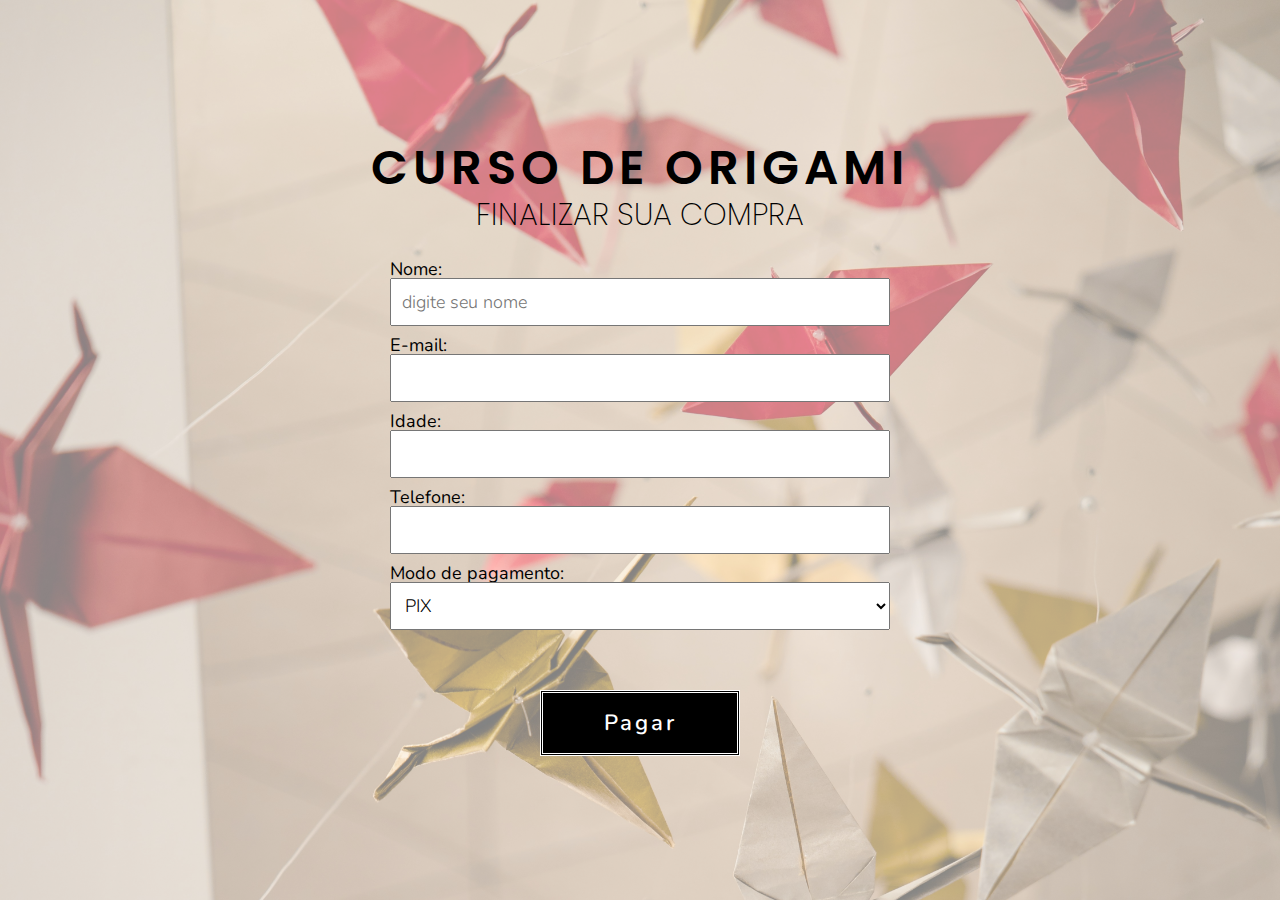
<file: comprar.html>
<!DOCTYPE html>
<html lang="pt-br">

<head>
    <meta charset="UTF-8">
    <meta name="viewport" content="width=device-width, initial-scale=1.0">
    <title>COMPRAR O CURSO</title>
    <link rel="stylesheet" href="estilo.css">
</head>

<body>
    <main class="conteudo">
        <h1 class="titulo"> Curso de origami</h1>
        <h2 class="subtitulo"> Finalizar sua compra</h2>
        <form class="formulario">
            <label class="label">Nome:</label>
            <input type="text" placeholder="digite seu nome" class="campo">
            <label class="label">E-mail:</label>
            <input type="email" class="campo">
            <label class="label">Idade:</label>
            <input type="number" class="campo">
            <label class="label">Telefone:</label>
            <input type="tel" class="campo">
            <label class="label">Modo de pagamento:</label>
            <select class="campo">
                <option>PIX</option>
                <option>Dinheiro</option>
                <option>Cartão</option>
            </select>
            <button class="botao-comprar">Pagar</button>
        </form>
    </main>
</body>

</html>
</file>
<file: estilo.css>
@import url('https://fonts.googleapis.com/css2?family=Nunito:ital,wght@0,200..1000;1,200..1000&family=Poppins:ital,wght@0,100;0,200;0,300;0,400;0,500;0,600;0,700;0,800;0,900;1,100;1,200;1,300;1,400;1,500;1,600;1,700;1,800;1,900&display=swap');
/* http://meyerweb.com/eric/tools/css/reset/ 
   v2.0 | 20110126
   License: none (public domain)
*/

html, body, div, span, applet, object, iframe,
h1, h2, h3, h4, h5, h6, p, blockquote, pre,
a, abbr, acronym, address, big, cite, code,
del, dfn, em, img, ins, kbd, q, s, samp,
small, strike, strong, sub, sup, tt, var,
b, u, i, center,
dl, dt, dd, ol, ul, li,
fieldset, form, label, legend,
table, caption, tbody, tfoot, thead, tr, th, td,
article, aside, canvas, details, embed, 
figure, figcaption, footer, header, hgroup, 
menu, nav, output, ruby, section, summary,
time, mark, audio, video {
	margin: 0;
	padding: 0;
	border: 0;
	font-size: 100%;
	font: inherit;
	vertical-align: baseline;
}
/* HTML5 display-role reset for older browsers */
article, aside, details, figcaption, figure, 
footer, header, hgroup, menu, nav, section {
	display: block;
}
body {
	line-height: 1;
}
ol, ul {
	list-style: none;
}
blockquote, q {
	quotes: none;
}
blockquote:before, blockquote:after,
q:before, q:after {
	content: '';
	content: none;
}
table {
	border-collapse: collapse;
	border-spacing: 0;
}



body{
    background-image: url("imagens/foto01.jpg");
    background-size: cover;
    /* background-repeat: no-repeat;
    background-position: center; */
}
.conteudo{
    background-color: rgba(255,255,255,0.5);
	height: 100vh;
	text-align: center;
	align-items: center;
	display: flex;
	justify-content: center;
	flex-direction: column;
}


.titulo{
	font-size: 48px;
	padding-bottom: 8px;
	letter-spacing: 5px;
	font-family: "Poppins";
	font-weight: 600;
	text-transform: uppercase;
}
.subtitulo{
	font-size: 30px;
	font-family: "Poppins";
	font-weight: 200;
	text-transform: uppercase;
}
.linha{
	border: 1px solid rgb(255,255,255);
	width: 500px;
}
.texto{
	font-size:18px;
	line-height: 22px;
	font-family: "Nunito";
	font-weight: 400;
	text-align: justify;
	width:500px
}
video {
    position: absolute;
    top: 0;
    left: 0;
    width: 100%;
    height: 100%;
    object-fit: cover; 
    z-index:-1; 
}
.meu-video{
	width:300px;
}
.botao-comprar{
	margin-top: 50px;
	border: 3px double white;
	font-size: 22px;
	text-decoration:none;
	padding: 15px;
	width: 200px;
	color:white;
	background-color: black;
	font-family: "Nunito";
	letter-spacing: 3px;
	font-weight: 600;
}
.botao-comprar:hover{
	cursor: pointer;
	background-color: #45a049;
	border: 3px double white;
	color:yellow;
}
.campo{
	font-family: "Nunito";
	font-size: 18px;
	font-weight: 300;
	width: 100%;
	margin-bottom: 10px;
	text-align: left;
	box-sizing: border-box;
	padding: 10px;
}
.formulario{
	margin-top: 30px;
	width: 500px;
} 
.label{
	font-family: "Nunito";
	font-size: 18px;
	font-weight: 400;
	display: block;
	text-align: left;
}
</file>
